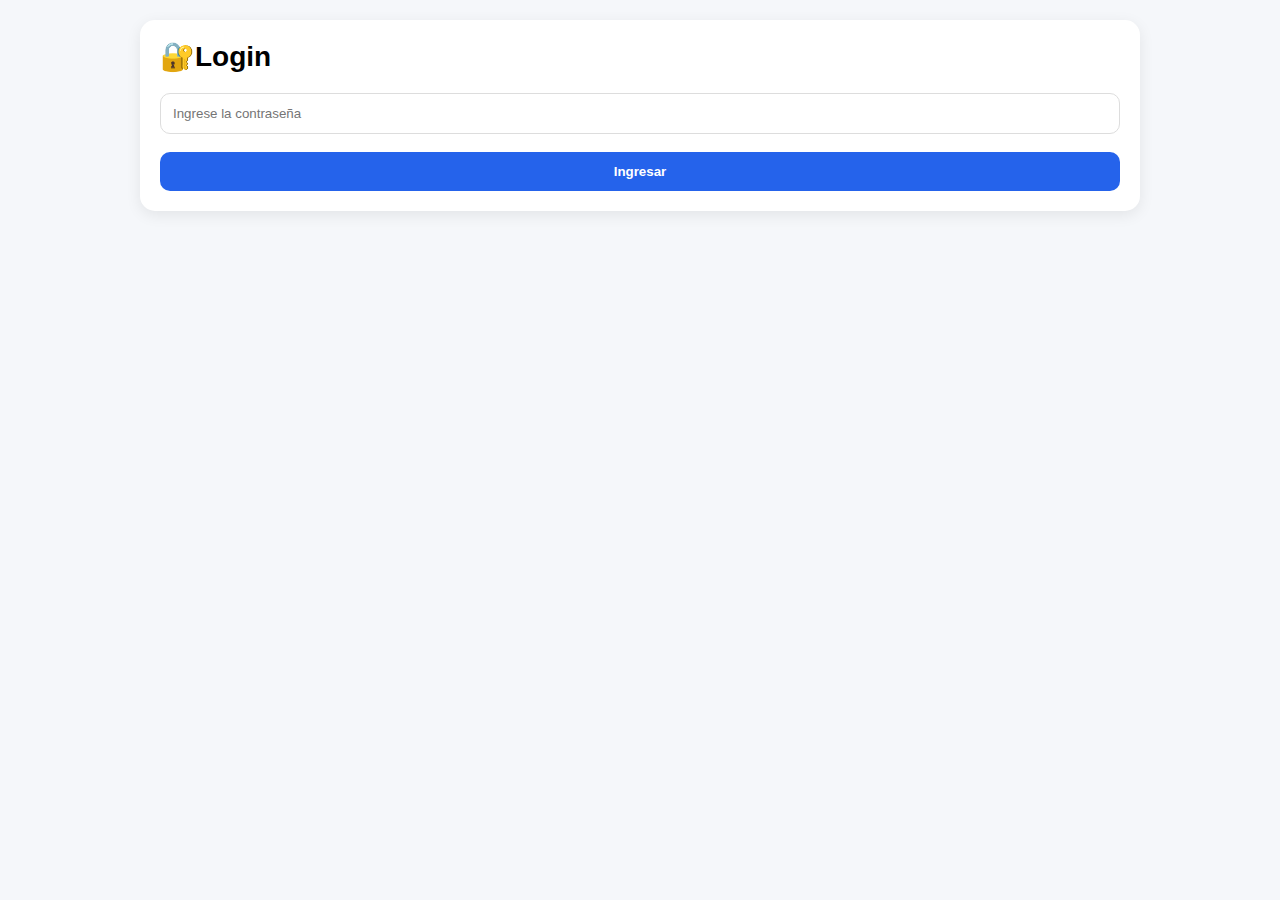
<file: admin.html>
<!DOCTYPE html>
<html lang="es">

<head>
    <meta charset="UTF-8">
    <meta name="viewport" content="width=device-width, initial-scale=1.0">
    <title>Soporte TI |Administracion</title>

    <style>
        * {
            box-sizing: border-box;
            margin: 0;
            padding: 0;
            font-family: Arial, sans-serif;
        }

        body {
            background: #f5f7fa;
            padding: 20px;
        }

        .container {
            max-width: 1000px;
            margin: auto;
        }

        .card {
            background: white;
            border-radius: 15px;
            padding: 20px;
            box-shadow: 0 4px 15px rgba(0, 0, 0, 0.08);
            margin-bottom: 20px;
        }

        h1 {
            margin-bottom: 20px;
            font-size: 28px;
        }

        .form-grid {
            display: grid;
            grid-template-columns: 1fr 1fr auto;
            gap: 10px;
        }

        input {
            padding: 12px;
            border: 1px solid #ddd;
            border-radius: 10px;
            width: 100%;
        }

        button {
            padding: 12px 18px;
            border: none;
            border-radius: 10px;
            cursor: pointer;
            font-weight: bold;
        }

        .btn-primary {
            background: #2563eb;
            color: white;
        }

        .btn-edit {
            background: #f59e0b;
            color: white;
        }

        .btn-delete {
            background: #dc2626;
            color: white;
        }

        .btn-login {
            width: 100%;
            background: #2563eb;
            color: white;
        }

        table {
            width: 100%;
            border-collapse: collapse;
        }

        th,
        td {
            padding: 12px;
            text-align: left;
            border-bottom: 1px solid #eee;
        }

        .actions {
            display: flex;
            gap: 8px;
            flex-wrap: wrap;
        }

        #panel {
            display: none;
        }

        .table-wrapper {
            overflow-x: auto;
        }

        @media (max-width:768px) {
            .form-grid {
                grid-template-columns: 1fr;
            }

            h1 {
                font-size: 22px;
            }

            th,
            td {
                font-size: 14px;
            }

            button {
                width: 100%;
            }

            .actions {
                flex-direction: column;
            }
        }
    </style>
    <link rel="stylesheet" href="css/admin.css">
</head>

<body>

    <div class="container">

        <!-- LOGIN -->
        <div class="card" id="login">
            <h1>🔐Login</h1>
            <input type="password" id="password" placeholder="Ingrese la contraseña">
            <br><br>
            <button class="btn-login" onclick="login()">Ingresar</button>
        </div>

        <!-- PANEL -->
        <div id="panel">

            <div class="card">
                <h1>📋 Administracion</h1>
                <div class="top-actions">
                    <a href="/index.html" class="btn-nav">🏠 Volver al inicio</a>
                </div>
                <input type="hidden" id="id">

                <div class="form-grid">
                    <input type="text" id="nombre" placeholder="Nombre del enlace">
                    <input type="text" id="url" placeholder="https://ejemplo.com">
                    <button class="btn-primary" onclick="guardar()">Guardar</button>
                </div>
            </div>

            <div class="card table-wrapper">
                <table>
                    <thead>
                        <tr>
                            <th>Nombre</th>
                            <th>URL</th>
                            <th>Acciones</th>
                        </tr>
                    </thead>
                    <tbody id="tabla"></tbody>
                </table>
            </div>

        </div>

    </div>

    <script>
        const API = "https://script.google.com/macros/s/AKfycbwOIalzfiTQtT181Gr7yytvpL1j5MEkFQ8IigWaHyTi-suXcVeuOUmw9PfNmFYeb6VM/exec";
        const CLAVE = "Admin2026*";

        function login() {
            const pass = document.getElementById("password").value;

            if (pass === CLAVE) {
                document.getElementById("login").style.display = "none";
                document.getElementById("panel").style.display = "block";
                cargar();
            } else {
                alert("Contraseña incorrecta");
            }
        }

        async function cargar() {
            const res = await fetch(API);
            const data = await res.json();

            const tabla = document.getElementById("tabla");
            tabla.innerHTML = "";

            data.forEach(link => {
                tabla.innerHTML += `
            <tr>
                <td>${link.nombre}</td>
                <td>
                    <a href="${link.url}" target="_blank">
                        ${link.url}
                    </a>
                </td>
                <td>
                    <div class="actions">
                        <button class="btn-edit" onclick='editar(${JSON.stringify(link)})'>
                            Editar
                        </button>
                        <button class="btn-delete" onclick='eliminar(${link.id})'>
                            Eliminar
                        </button>
                    </div>
                </td>
            </tr>
        `;
            });
        }

        function editar(link) {
            document.getElementById("id").value = link.id;
            document.getElementById("nombre").value = link.nombre;
            document.getElementById("url").value = link.url;
        }

        async function guardar() {
            const id = document.getElementById("id").value;
            const nombre = document.getElementById("nombre").value;
            const url = document.getElementById("url").value;

            const accion = id ? "editar" : "crear";

            await fetch(API, {
                method: "POST",
                body: JSON.stringify({
                    accion,
                    id,
                    nombre,
                    url,
                    password: CLAVE
                })
            });

            limpiar();
            cargar();
        }

        async function eliminar(id) {
            if (!confirm("¿Desea eliminar este enlace?")) return;

            await fetch(API, {
                method: "POST",
                body: JSON.stringify({
                    accion: "eliminar",
                    id,
                    password: CLAVE
                })
            });

            cargar();
        }

        function limpiar() {
            document.getElementById("id").value = "";
            document.getElementById("nombre").value = "";
            document.getElementById("url").value = "";
        }
    </script>

</body>

</html>
</file>
<file: css/admin.css>
.top-actions{
    display:flex;
    justify-content:flex-end;
    margin-bottom:20px;
}

.btn-nav{
    background:#10b981;
    color:white;
    padding:10px 18px;
    border-radius:10px;
    text-decoration:none;
    font-weight:bold;
    transition:0.3s;
}

.btn-nav:hover{
    opacity:0.9;
}
</file>
